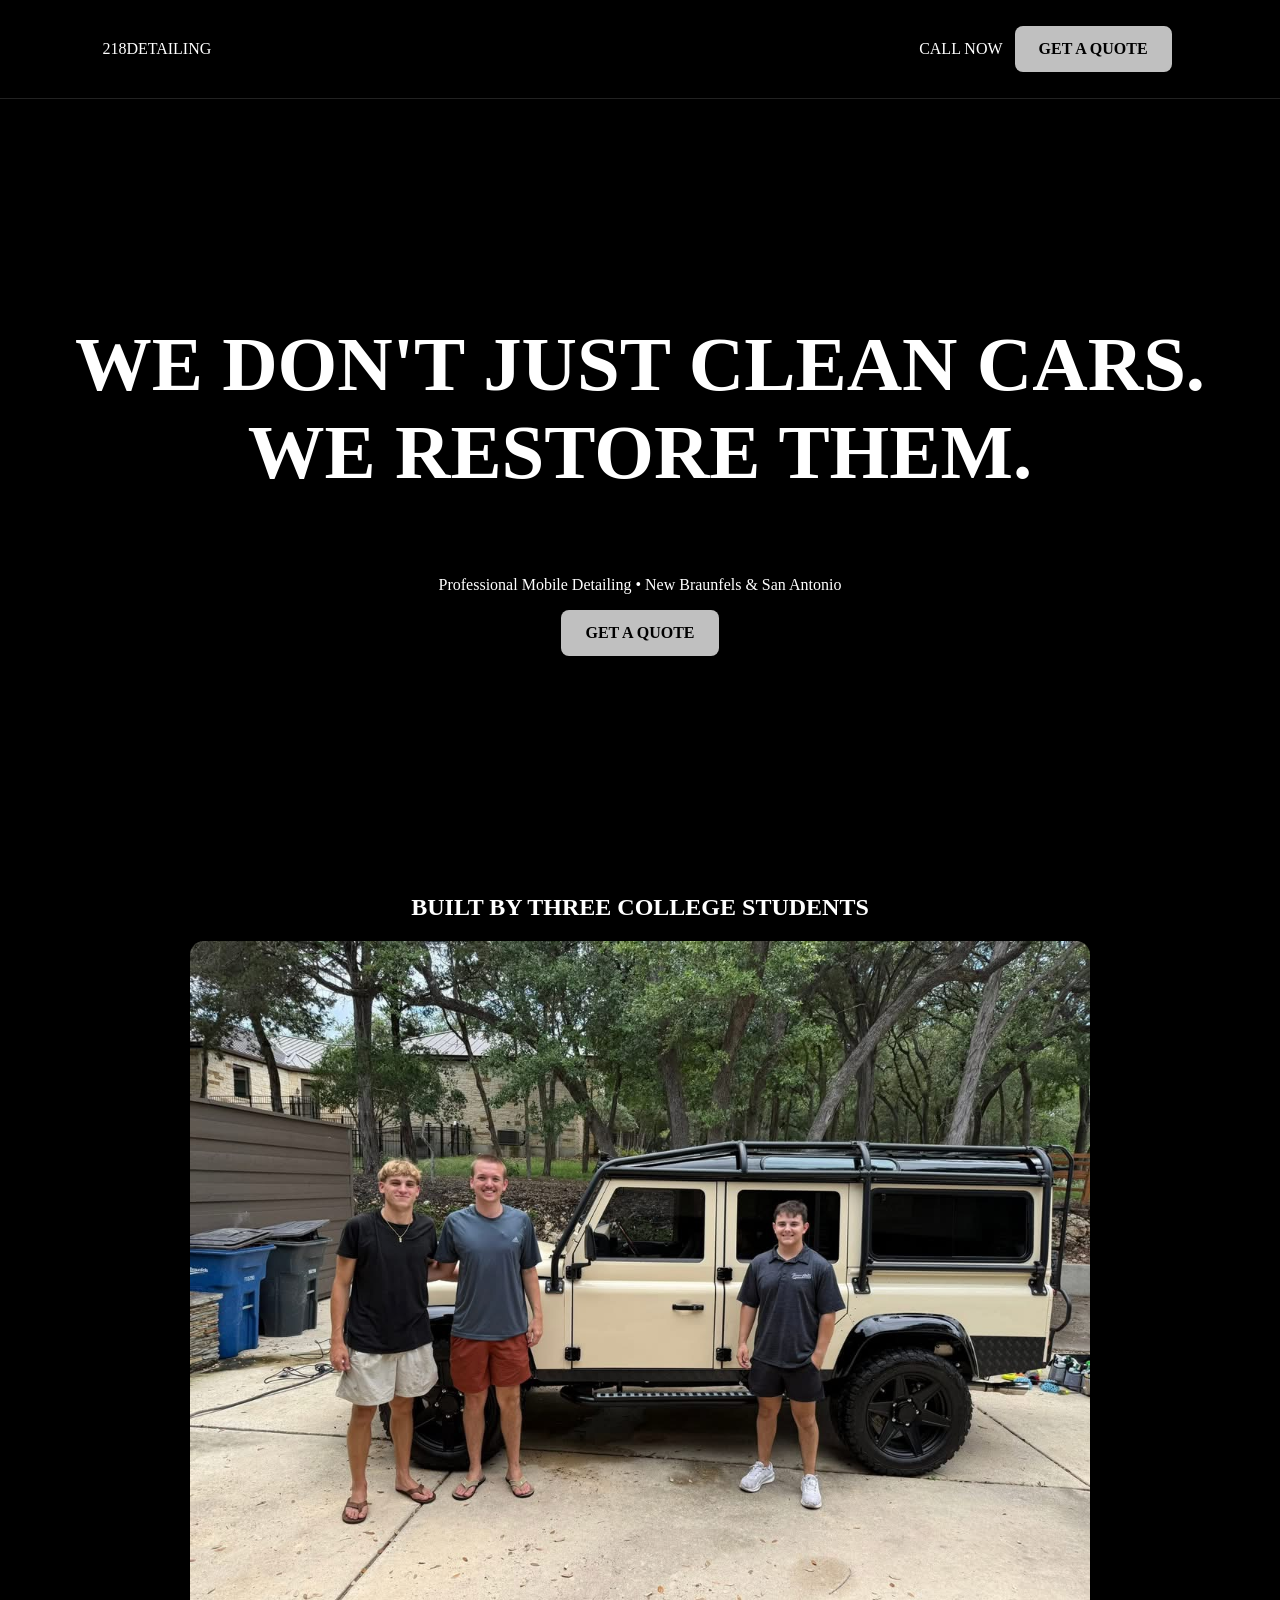
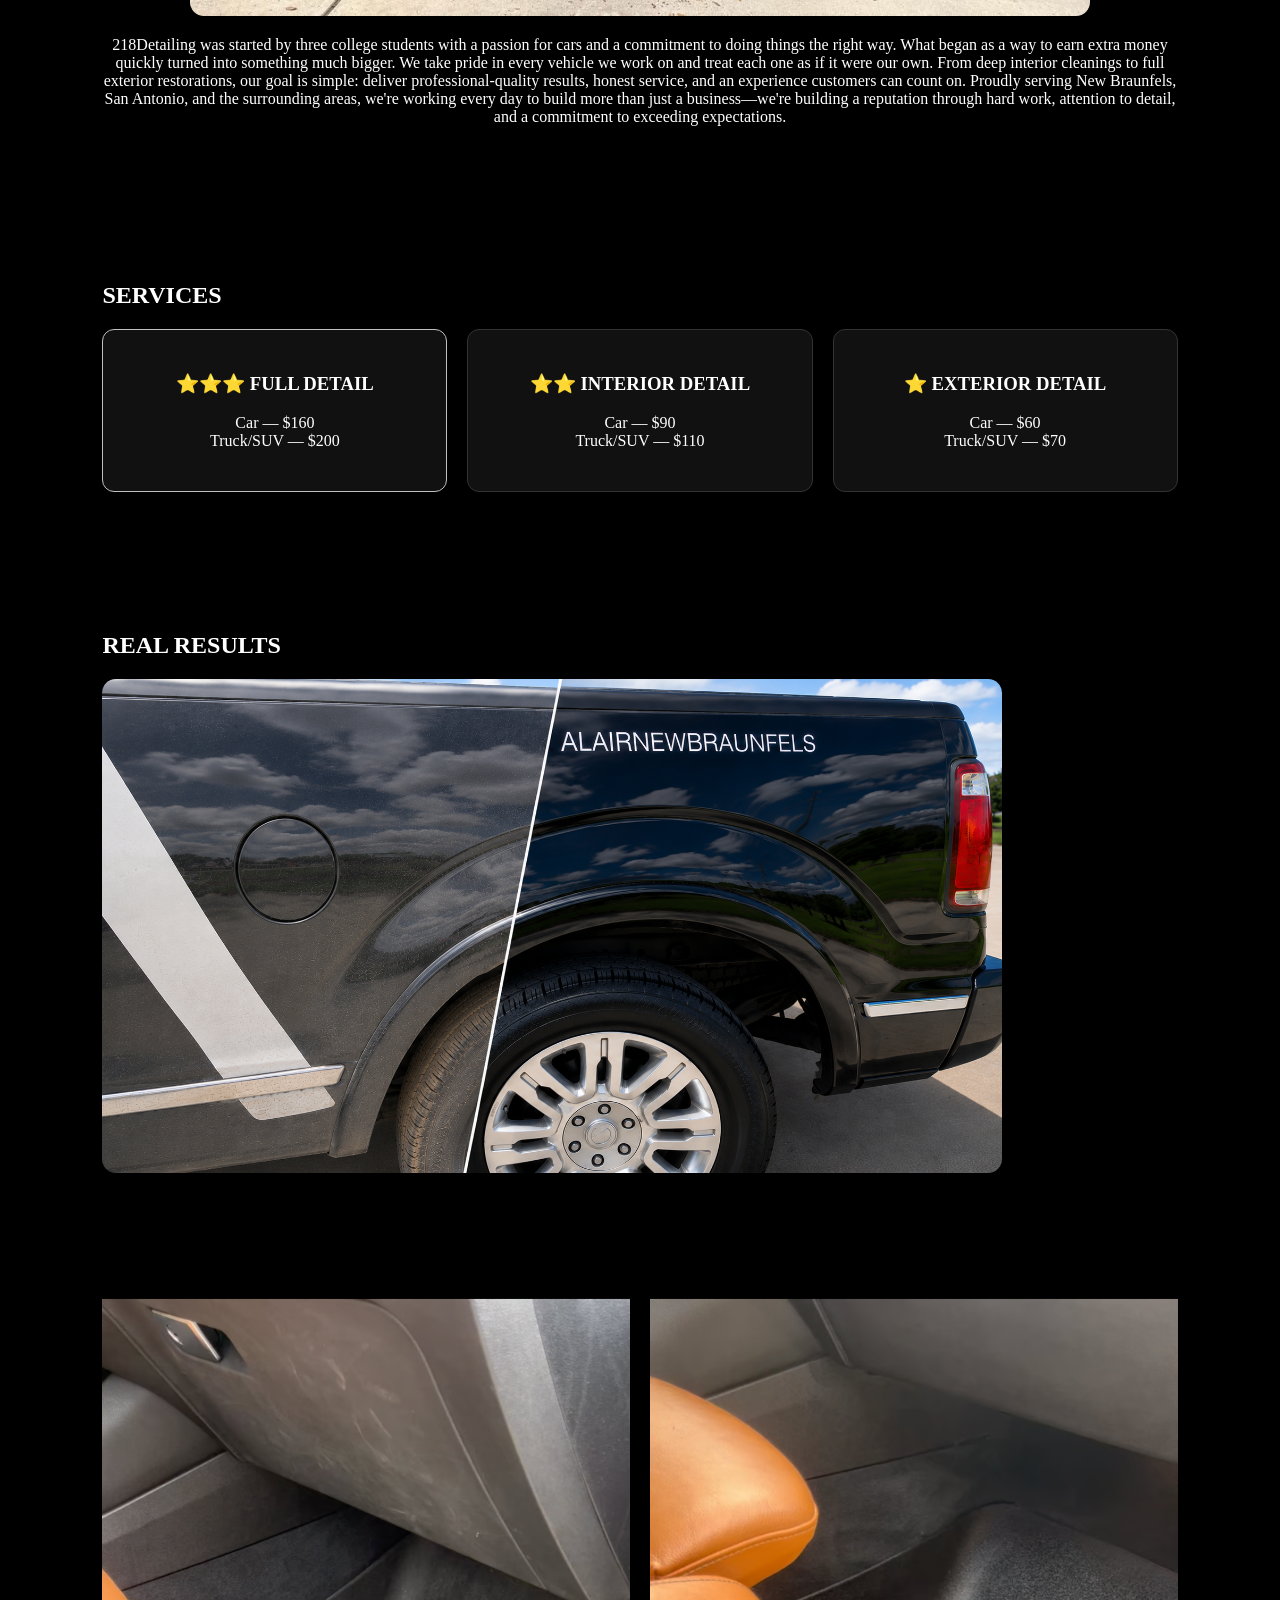
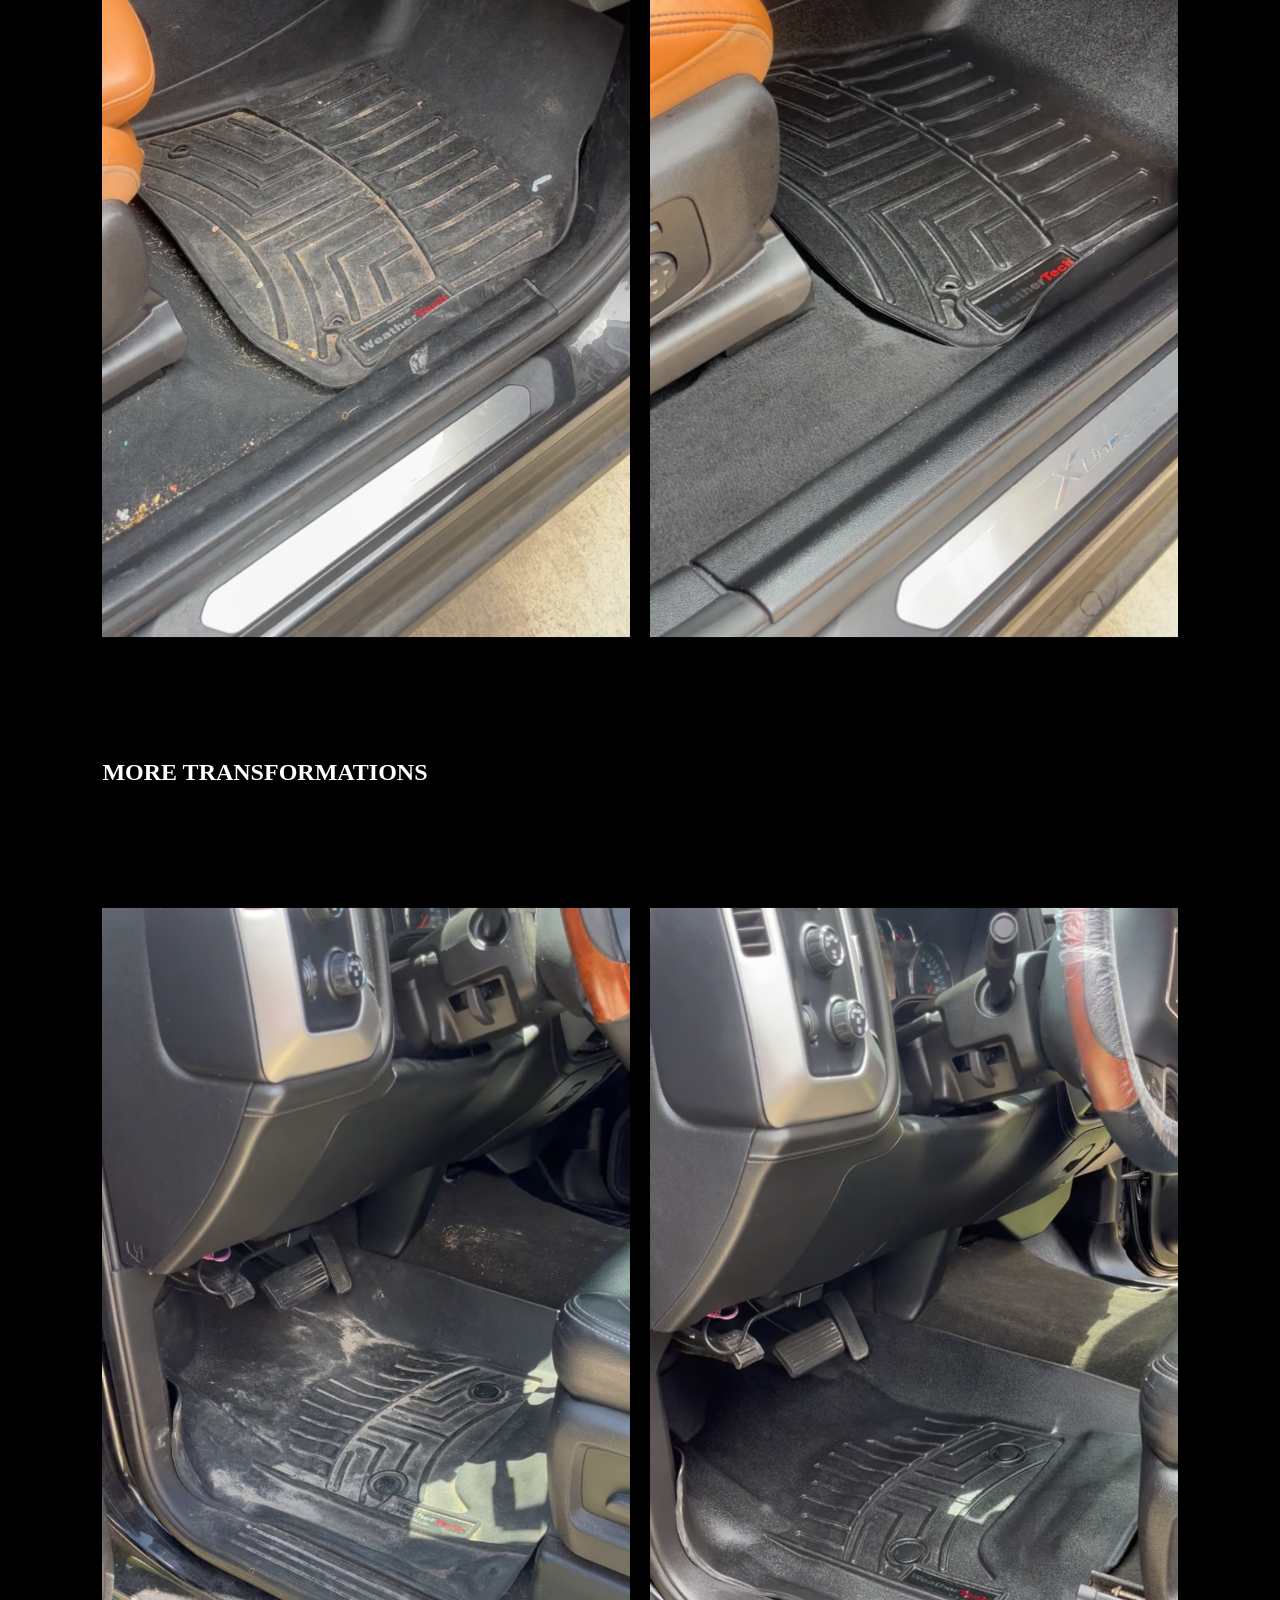
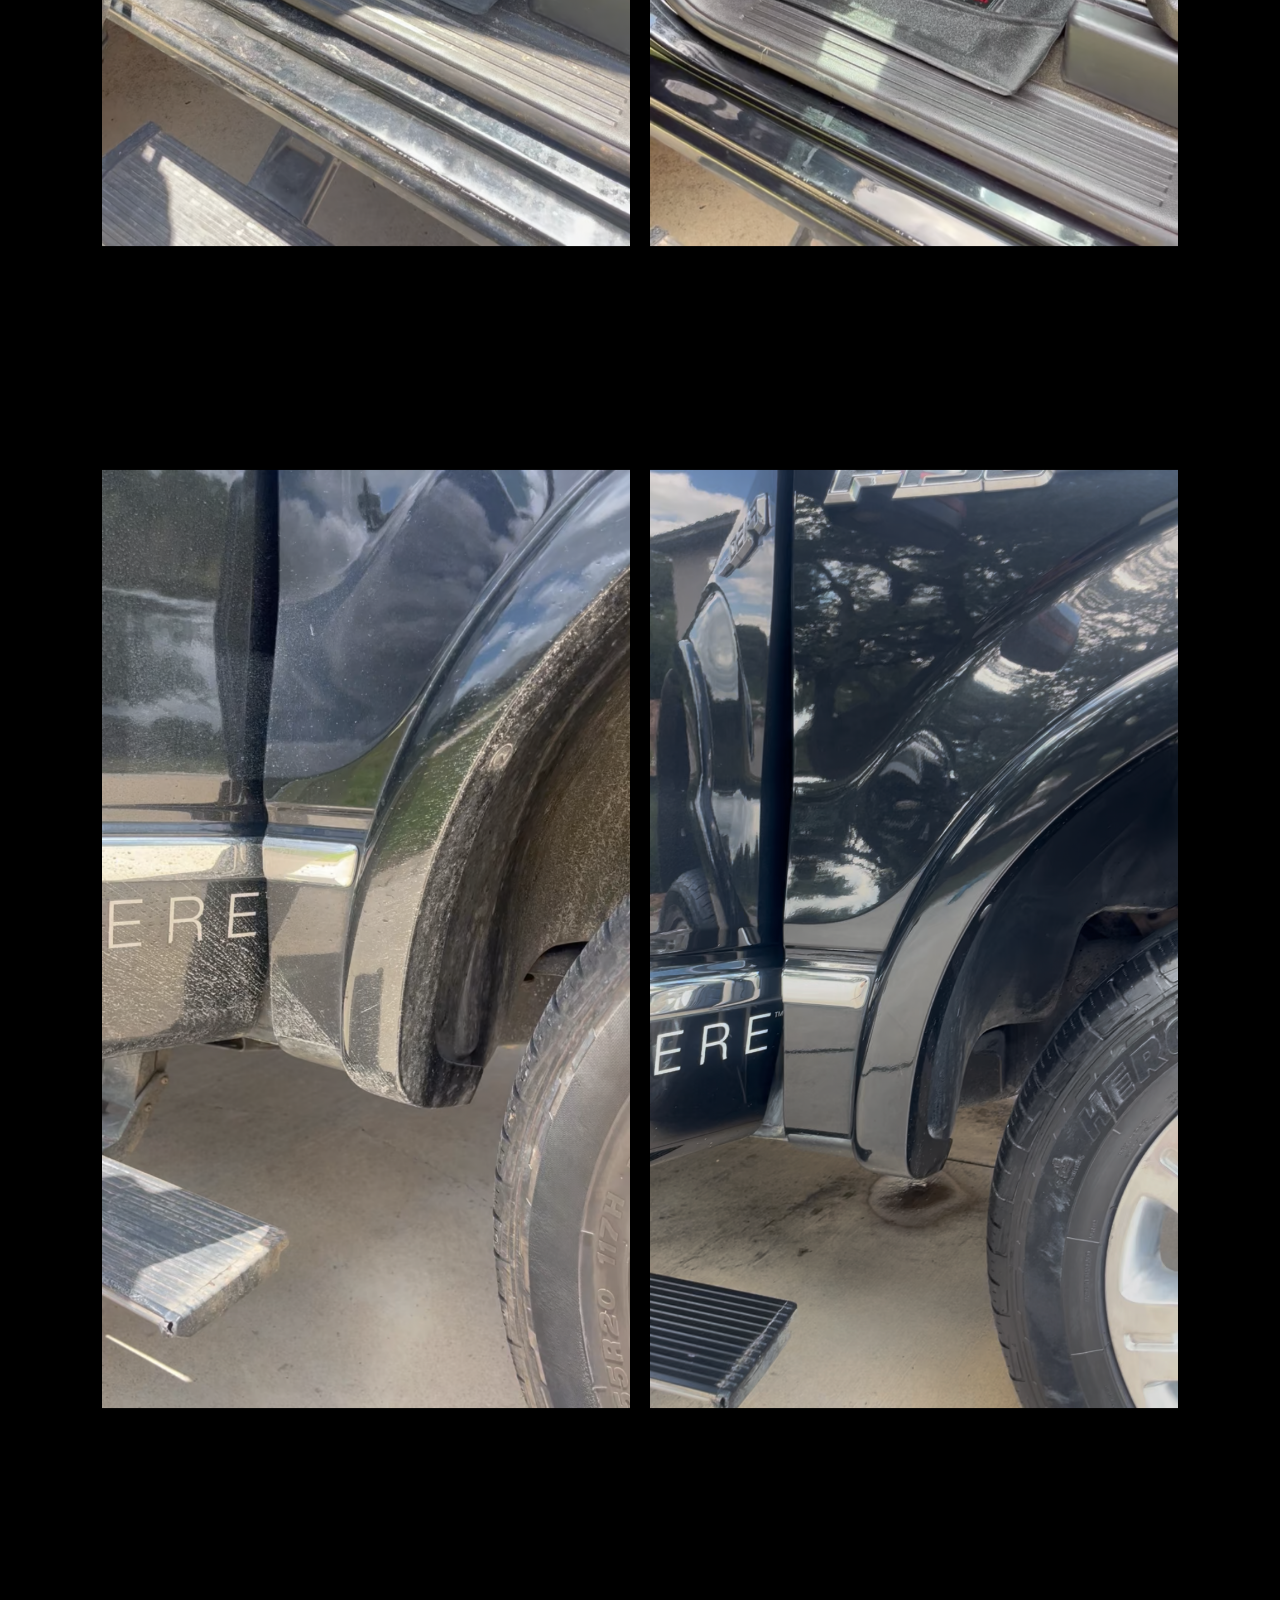
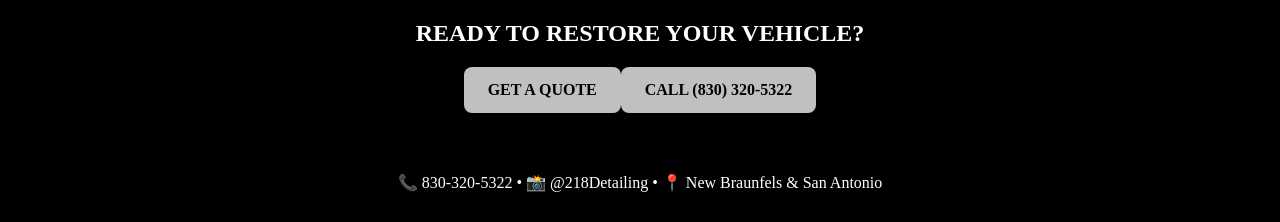
<file: index.html>
<!DOCTYPE html><html><head><meta charset='UTF-8'><meta name='viewport' content='width=device-width,initial-scale=1'><title>218Detailing V5</title><link rel='stylesheet' href='style.css'></head><body>
<nav><div class='logo'>218DETAILING</div><div><a href='tel:8303205322'>CALL NOW</a><a class='btn' href='quote.html'>GET A QUOTE</a></div></nav>

<section class='hero'><h1>WE DON'T JUST CLEAN CARS.<br>WE RESTORE THEM.</h1><p>Professional Mobile Detailing • New Braunfels & San Antonio</p><a class='btn' href='quote.html'>GET A QUOTE</a></section>

<section class='about'><h2>BUILT BY THREE COLLEGE STUDENTS</h2><img class='team' src='images/team_photo.jpg'><p>218Detailing was started by three college students with a passion for cars and a commitment to doing things the right way. What began as a way to earn extra money quickly turned into something much bigger. We take pride in every vehicle we work on and treat each one as if it were our own. From deep interior cleanings to full exterior restorations, our goal is simple: deliver professional-quality results, honest service, and an experience customers can count on. Proudly serving New Braunfels, San Antonio, and the surrounding areas, we're working every day to build more than just a business—we're building a reputation through hard work, attention to detail, and a commitment to exceeding expectations.</p></section>

<section><h2>SERVICES</h2><div class='cards'>
<div class='card featured'><h3>⭐⭐⭐ FULL DETAIL</h3><p>Car — $160<br>Truck/SUV — $200</p></div>
<div class='card'><h3>⭐⭐ INTERIOR DETAIL</h3><p>Car — $90<br>Truck/SUV — $110</p></div>
<div class='card'><h3>⭐ EXTERIOR DETAIL</h3><p>Car — $60<br>Truck/SUV — $70</p></div>
</div></section>

<section><h2>REAL RESULTS</h2>
<img class='results' src='images/truck_results.png'>
<div class='gallery'>
<img src='images/interior_before.png'><img src='images/interior_after.png'>
</div>

<h2>MORE TRANSFORMATIONS</h2>
<div class='gallery'>
<img src='images/extra1_before.png'><img src='images/extra1_after.png'>
</div>
<div class='gallery'>
<img src='images/extra2_before.png'><img src='images/extra2_after.png'>
</div>
</section>

<section class='cta'><h2>READY TO RESTORE YOUR VEHICLE?</h2><a class='btn' href='quote.html'>GET A QUOTE</a><a class='btn' href='tel:8303205322'>CALL (830) 320-5322</a></section>
<footer>📞 830-320-5322 • 📸 @218Detailing • 📍 New Braunfels & San Antonio</footer>
</body></html>
</file>
<file: style.css>
body{margin:0;background:#000;color:#fff;font-family:'Times New Roman',Times,serif}
nav{display:flex;justify-content:space-between;align-items:center;flex-wrap:wrap;padding:20px 8%;border-bottom:1px solid #222}
nav a{color:#fff;text-decoration:none;margin:6px}
.hero{min-height:75vh;display:flex;flex-direction:column;justify-content:center;align-items:center;text-align:center;padding:20px}
.hero h1{font-size:clamp(2.2rem,6vw,5rem)}
.btn,button{background:silver;color:#000;padding:14px 24px;border-radius:8px;text-decoration:none;border:none;font-weight:bold;display:inline-block}
section{padding:60px 8%}
.about{text-align:center;max-width:1100px;margin:auto}
.team,.results{width:100%;max-width:900px;border-radius:14px}
.cards{display:grid;grid-template-columns:repeat(auto-fit,minmax(250px,1fr));gap:20px}
.card{background:#111;padding:25px;border:1px solid #333;border-radius:12px;text-align:center}
.featured{border:1px solid silver}
.gallery{display:grid;grid-template-columns:1fr 1fr;gap:20px;margin-top:20px}
.gallery img{width:100%;border-radius:14px}
footer,.cta{text-align:center;padding:30px}
.formwrap{max-width:700px;margin:auto;padding:60px 20px}
form{display:flex;flex-direction:column;gap:12px}
input,select,textarea{padding:14px}
@media(max-width:768px){
nav{flex-direction:column;text-align:center}
nav .btn{margin-top:10px}
.gallery{grid-template-columns:1fr}
.hero h1{font-size:2.5rem}
}
</file>
